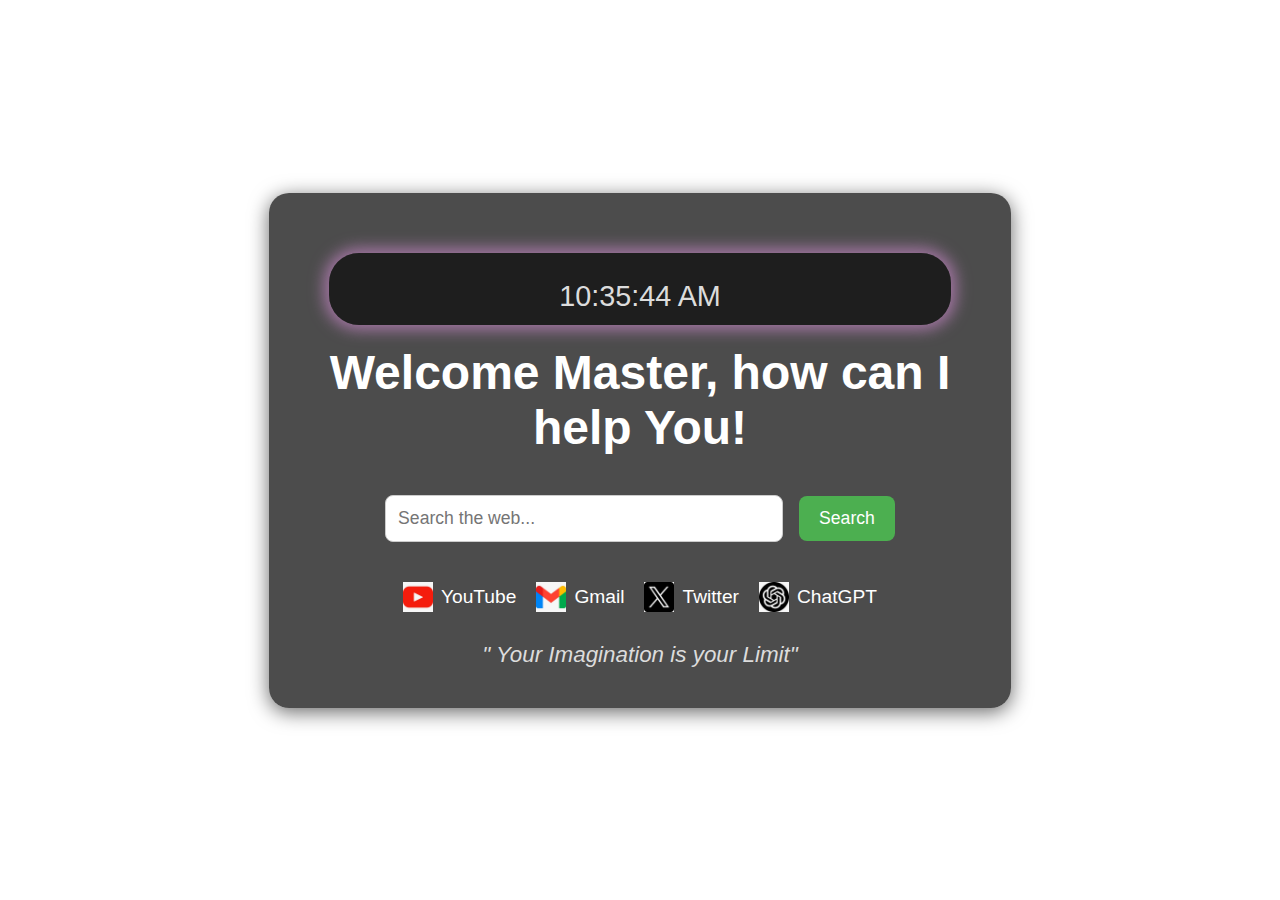
<file: index.html>
<!DOCTYPE html>
<html lang="en">
<head>
    <meta charset="UTF-8">
    <meta name="viewport" content="width=device-width, initial-scale=1.0">
    <title>My Homepage</title>
    <link rel="stylesheet" href="index.css">
</head>
<body>
    <div class="container">
        <!-- Dynamic Island for Clock -->
        
        <div class="dynamic-island">
            <p id="current-time"></p>
        </div>
        
        <div class="header">
            <h1>Welcome Master, how can I  help You!</h1>
        </div>

        


        <div class="search-container">
            <input type="text" id="search-bar" placeholder="Search the web...">
            <button onclick="search()">Search</button>
        </div>

        <div class="links">
            <a href="https://www.youtube.com" target="_blank" class="social-link">
                <img src="YouTube.jpg" alt="YouTube" >
                YouTube
            </a>
            <a href="https://mail.google.com" target="_blank" class="social-link">
                <img src="Gmail.jpg" alt="Gmail" >
                Gmail
            </a>
            <a href="https://twitter.com" target="_blank" class="social-link">
                <img src="Twitter.jpg" alt="Twitter" >
                Twitter
            </a>
            <a href="https://chatgpt.com/" target="_blank" class="social-link">
                <img src="ChatGPT.jpg" alt="ChatGPT" >
                ChatGPT
            </a>
        </div>

        <div class="quote">
            <p>" Your Imagination is your Limit"</p>
        </div>
    </div>

    <script>
        // Function to update the current time in AM/PM format
        function updateTime() {
            const now = new Date();
            let hours = now.getHours();
            const minutes = now.getMinutes();
            const seconds = now.getSeconds();
            let ampm = hours >= 12 ? 'PM' : 'AM';
            hours = hours % 12;
            hours = hours ? hours : 12; // the hour '0' should be '12'
            const timeString = `${hours < 10 ? '0' : ''}${hours}:${minutes < 10 ? '0' : ''}${minutes}:${seconds < 10 ? '0' : ''}${seconds} ${ampm}`;
            document.getElementById("current-time").textContent = timeString;
        }

        // Call updateTime every second
        setInterval(updateTime, 1000);
        updateTime(); // Initialize the clock immediately

        // Function for search functionality
        function search() {
            const query = document.getElementById("search-bar").value;
            if (query) {
                window.open(`https://www.google.com/search?q=${query}`, '_blank');
            }
        }
    </script>
</body>
</html>
</file>
<file: index.css>
/* Reset and Global Styles */
* {
    margin: 0;
    padding: 0;
    box-sizing: border-box;
}

body, html {
    height: 100%;
    font-family: 'Arial', sans-serif;
    background: url('https://source.unsplash.com/1600x900/?nature,landscape') no-repeat center center fixed;
    background-size: cover;
    display: flex;
    justify-content: center;
    align-items: center;
    color: white;
}

/* Container Styling */
.container {
    text-align: center;
    padding: 40px;
    background-color: rgba(0, 0, 0, 0.7);  /* Semi-transparent dark background */
    border-radius: 20px;
    width: 80%;
    max-width: 1000px;
    box-shadow: 0 4px 20px rgba(0, 0, 0, 0.6);
}

/* Header Styling */
.header h1 {
    font-size: 3em;
    margin-bottom: 10px;
    color: #fff;
    font-weight: bold;
}

/* Current Time Styling */
#current-time {
    font-size: 1.5em;
    color: #dcdcdc;
    margin-top: 15px;
}

/* Search and Links Section */
.search-container {
    margin-top: 40px;
}

#search-bar {
    padding: 12px;
    font-size: 1.1em;
    width: 60%;
    border-radius: 8px;
    border: 1px solid #ccc;
    margin-right: 12px;
    transition: all 0.3s ease;
}

#search-bar:focus {
    border: 1px solid #4CAF50;
    outline: none;
}

/* Dynamic Island Styling */
.dynamic-island {
    margin: 20px;
    background-color: rgba(0, 0, 0, 0.6);
    border-radius: 30px;
    padding: 12px 30px;
    font-size: 1.2em;
    color: #fff;
    box-shadow: 0 0 15px 5px rgba(201, 135, 201, 0.7);  /* Purple glow */
    transition: box-shadow 0.3s ease-in-out;  /* Smooth transition for glowing effect */
}

/* Glowing effect on hover for dynamic island */
.dynamic-island:hover {
    box-shadow: 0 0 25px 10px rgba(128, 0, 128, 1); /* Bright purple glow */
}

/* Button Styling */
button {
    padding: 12px 20px;
    font-size: 1.1em;
    border-radius: 8px;
    background-color: #4CAF50;
    color: white;
    border: none;
    cursor: pointer;
    transition: all 0.3s ease;
}

button:hover {
    background-color: #45a049;
}

/* Social Links Styling */
.links {
    margin-top: 40px;
    display: flex;
    justify-content: center;
    gap: 20px;
}

.social-link {
    color: white;
    font-size: 1.2em;
    text-decoration: none;
    transition: transform 0.3s ease, opacity 0.3s ease;
    display: flex;
    align-items: center;
    gap: 8px;
}

.social-link:hover {
    transform: scale(1.1);
    opacity: 0.8;
}

.social-link img {
    width: 30px;
    height: 30px;
}

/* Quote Styling */
.quote {
    margin-top: 30px;
    font-size: 1.4em;
    font-style: italic;
    color: #dcdcdc;
}

/* Media Query for Mobile Devices */
@media (max-width: 768px) {
    body {
        background: url('https://source.unsplash.com/1600x900/?nature,landscape') no-repeat center center fixed;
        background-size: cover;
    }

    #search-bar {
        width: 80%;  /* Increase search bar width on small devices */
        margin-bottom: 20px;  /* Add some spacing below search bar */
    }

    .links {
        flex-direction: column;
        gap: 15px;  /* Stack the social links vertically */
    }

    .header h1 {
        font-size: 2em;  /* Reduce header font size on small screens */
    }

    .dynamic-island {
        font-size: 1em;  /* Decrease dynamic island text size on mobile */
        padding: 10px 25px;
    }

    button {
        padding: 10px 18px;
        font-size: 1em;
    }

    .quote {
        font-size: 1.2em;  /* Smaller font for the quote on mobile */
    }
}

/* Media Query for Tablet to Laptop Devices */
@media (min-width: 769px) and (max-width: 1024px) {
    #search-bar {
        width: 70%;
    }

    .container {
        width: 90%;
    }

    .header h1 {
        font-size: 2.5em;
    }

    .dynamic-island {
        font-size: 1.1em;
        padding: 12px 28px;
    }

    .links {
        gap: 15px;
    }
}
</file>
